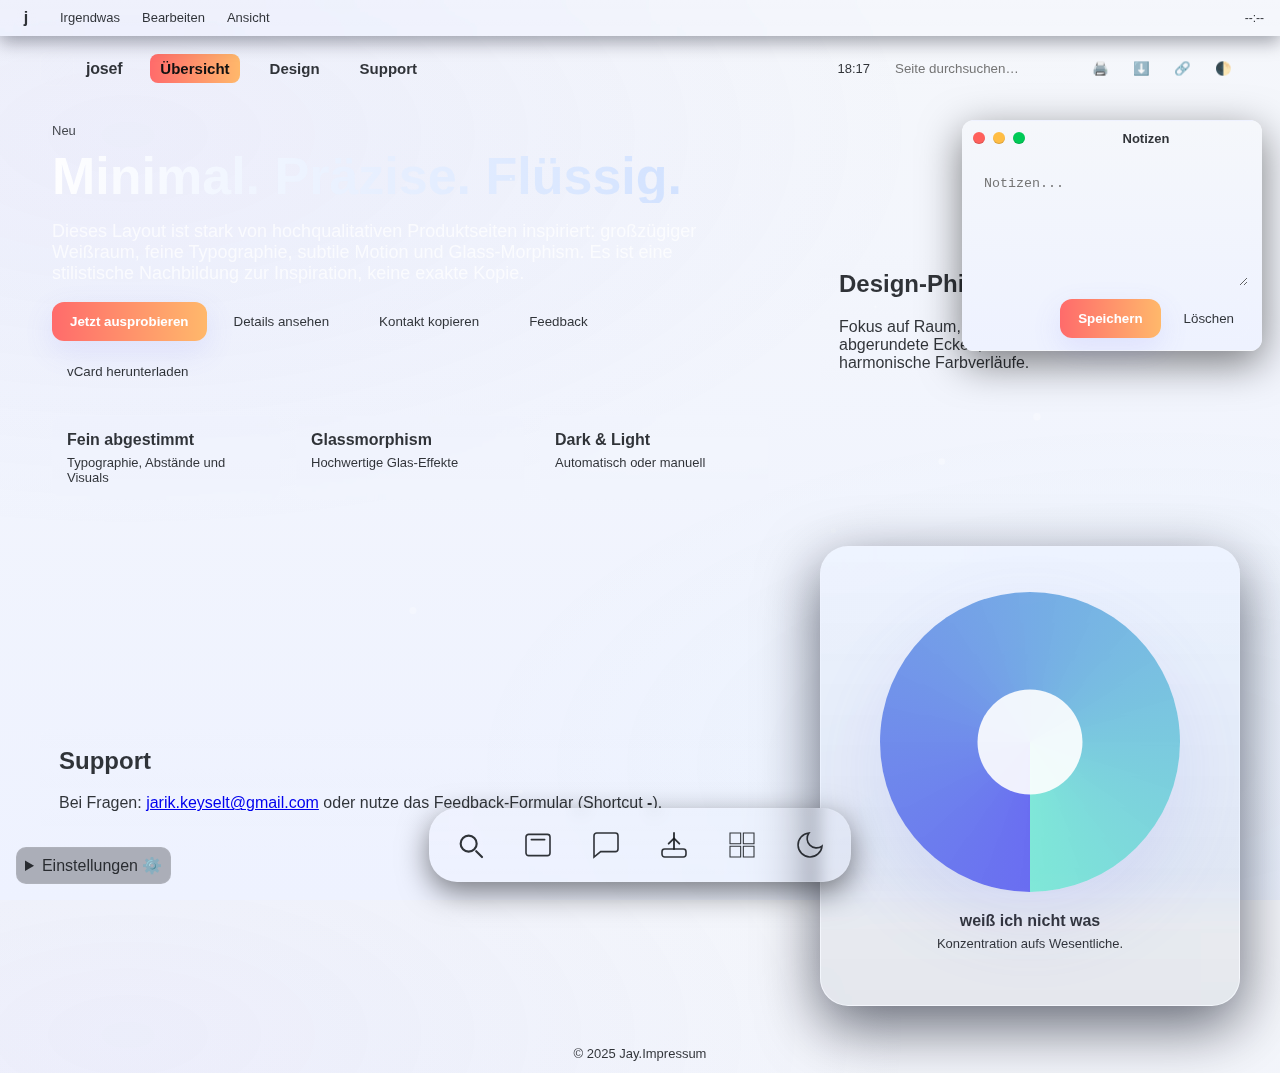
<file: irgendwas.html>
<!doctype html>
<html lang="de" data-theme="auto">
<head>
    <meta charset="utf-8" />
    <meta name="viewport" content="width=device-width,initial-scale=1" />
    <title>Irgendwas — High‑Fidelity Design</title>
    <meta name="description" content="Hochwertige, Apple‑inspiriert gestaltete Landingpage (inspirationsbasiert, nicht identisch)." />
    <style>
        /* High‑fidelity, Apple‑inspired styles (no copyrighted assets copied) */
        :root{
            --bg-1: #0a0a0b;
            --bg-2: #0f1724;
            --muted: rgba(255,255,255,0.92);
            --mb-blur: 2px;
            --subtle: rgba(255,255,255,0.10);
            --glass: rgba(255,255,255,0.06);
            --glass-2: rgba(255,255,255,0.04);
            --accent-start:#ff6b6b;
            --accent-end:#ffb86b;
            --radius: 16px;
            --gap: 28px;
            --maxw:1200px;
        }

        html[data-theme="light"]{
            --bg-1:#f5f7fb; --bg-2:#eef2ff; --muted: rgba(20,24,28,0.88); --glass: rgba(255,255,255,0.85); --glass-2: rgba(255,255,255,0.9); --subtle: rgba(10,14,18,0.06);
        }

        @media (prefers-color-scheme: light){
            html[data-theme="auto"]{ --bg-1:#f5f7fb; --bg-2:#eef2ff; --muted: rgba(20,24,28,0.88); }
        }
        @media (prefers-color-scheme: dark){
            html[data-theme="auto"]{ --bg-1:#0a0a0b; --bg-2:#0f1724; --muted: rgba(255,255,255,0.9); }
        }

        *{box-sizing:border-box}
        html,body{height:100%}
        body{
            margin:0;font-family:-apple-system, BlinkMacSystemFont, 'Segoe UI', Roboto, 'Helvetica Neue', Arial, system-ui;
            -webkit-font-smoothing:antialiased;-moz-osx-font-smoothing:grayscale;
            background: radial-gradient(800px 400px at 10% 15%, rgba(99,102,241,0.06), transparent), radial-gradient(700px 350px at 90% 85%, rgba(110,231,211,0.04), transparent), linear-gradient(180deg,var(--bg-1),var(--bg-2));
            color:var(--muted);min-height:100vh;padding:48px 32px;display:flex;flex-direction:column;gap:var(--gap);
        }

        header{max-width:var(--maxw);margin:0 auto;width:100%;display:flex;align-items:center;justify-content:space-between;gap:16px}
        .nav-center{display:flex;align-items:center;gap:28px}
        .nav-logo{display:flex;align-items:center;gap:12px}
        .square{width:34px;height:34px;border-radius:8px;background:linear-gradient(135deg,var(--glass-2),transparent);display:inline-block;border:1px solid rgba(255,255,255,0.06)}
        .brand-name{font-weight:600;letter-spacing:-0.2px}

        nav ul{display:flex;gap:20px;list-style:none;margin:0;padding:0}
        nav a{color:var(--muted);text-decoration:none;font-weight:600;font-size:15px;padding:6px 10px;border-radius:8px;transition:background .18s}
        nav a:hover{background:var(--subtle)}
        nav a.active{background:linear-gradient(90deg,var(--accent-start),var(--accent-end));color:#111}

        .controls{display:flex;gap:12px;align-items:center}
        .icon-btn{background:transparent;border:0;padding:8px;border-radius:10px;color:var(--muted);cursor:pointer}
        .search-box{display:flex;align-items:center;gap:8px;border-radius:10px;padding:6px 8px;background:linear-gradient(180deg,rgba(255,255,255,0.02),transparent);border:1px solid rgba(255,255,255,0.04)}
        .search-box input{background:transparent;border:0;color:var(--muted);outline:none;padding:6px 8px;width:180px}
        .search-results{position:absolute;top:62px;left:32px;background:linear-gradient(180deg,var(--bg-1),var(--bg-2));border:1px solid rgba(255,255,255,0.06);padding:8px;border-radius:8px;min-width:260px;max-height:320px;overflow:auto;z-index:1200;box-shadow:0 8px 30px rgba(0,0,0,0.6)}

        /* Notes widget (now styled like a macOS window) */
        .notes{position:fixed;right:18px;top:120px;width:300px;z-index:1100;background:linear-gradient(180deg,var(--bg-1),var(--bg-2));border:1px solid rgba(255,255,255,0.06);padding:0;border-radius:12px;box-shadow:0 12px 40px rgba(0,0,0,0.5);overflow:visible}
        .notes .titlebar{height:34px;display:flex;align-items:center;gap:8px;padding:6px 10px;border-radius:12px 12px 0 0;background:linear-gradient(180deg,rgba(255,255,255,0.02),rgba(255,255,255,0.01));-webkit-user-select:none;user-select:none}
        .notes .traffic{display:flex;gap:8px;align-items:center;margin-right:8px}
        .notes .traffic .dot{width:12px;height:12px;border-radius:50%;display:inline-block;box-shadow:inset 0 -1px 0 rgba(0,0,0,0.15)}
        .notes .traffic .dot.red{background:#ff605c}
        .notes .traffic .dot.yellow{background:#ffbd44}
        .notes .traffic .dot.green{background:#00ca56}
        .notes .notes-title{flex:1;text-align:center;font-size:13px;color:var(--muted);font-weight:600}
        .notes .window-content{padding:12px}
        .notes textarea{width:100%;height:120px;background:transparent;border:1px solid rgba(255,255,255,0.04);color:var(--muted);padding:8px;border-radius:8px}
        .notes button{margin-top:8px}
        .notes.minimized{width:220px}
        .notes.minimized .window-content{display:none}
        .notes .titlebar .minimize{cursor:pointer}
        .notes{transition:transform .18s,opacity .18s}
        .notes.minimized{transform:translateY(6px);opacity:0.95}

        /* macOS Dock */
        #macDock{position:fixed;left:50%;transform:translateX(-50%);bottom:18px;display:flex;gap:12px;align-items:flex-end;padding:8px 12px;background:linear-gradient(180deg,rgba(255,255,255,0.03),rgba(255,255,255,0.01));border-radius:28px;backdrop-filter:blur(8px);-webkit-backdrop-filter:blur(8px);border:1px solid rgba(255,255,255,0.06);box-shadow:0 10px 30px rgba(0,0,0,0.5);z-index:1100}
        #macDock .dock-item{width:56px;height:56px;display:flex;align-items:center;justify-content:center;border-radius:12px;transition:transform .12s cubic-bezier(.2,.9,.2,1),box-shadow .12s;background:transparent;border:0;color:var(--muted);cursor:pointer}
        #macDock .dock-item .icon{width:32px;height:32px;display:block}
        #macDock .dock-item:hover{transform:translateY(-6px) scale(1.12);box-shadow:0 12px 24px rgba(0,0,0,0.4);background:linear-gradient(180deg,rgba(255,255,255,0.02),rgba(255,255,255,0.01))}
        @media (max-width:520px){#macDock{display:none}}

        /* Spotlight search (liquid glass) */
        #spotlightOverlay{position:fixed;inset:0;display:none;align-items:center;justify-content:center;z-index:1400}
        #spotlightOverlay.open{display:flex}
        #spotlightOverlay .backdrop{position:absolute;inset:0;background:radial-gradient(circle at 50% 30%, rgba(255,255,255,0.03), rgba(0,0,0,0.45));backdrop-filter:blur(14px) saturate(120%);-webkit-backdrop-filter:blur(14px) saturate(120%);transition:opacity .28s ease}
        #spotlightOverlay .spotlight{position:relative;z-index:2;width:min(920px,94%);max-width:900px;padding:20px;border-radius:16px;background:linear-gradient(180deg, rgba(255,255,255,0.04), rgba(255,255,255,0.02));border:1px solid rgba(255,255,255,0.06);box-shadow:0 30px 80px rgba(2,6,23,0.6);transform:translateY(8px) scale(.985);opacity:0;transition:transform .28s cubic-bezier(.2,.9,.2,1),opacity .28s}
        #spotlightOverlay.open .backdrop{opacity:1}
        #spotlightOverlay.open .spotlight{transform:none;opacity:1}
        #spotlightOverlay .spotlight .sinput{display:flex;gap:8px;align-items:center}
        #spotlightOverlay input#spotlightInput{flex:1;padding:14px;border-radius:12px;border:1px solid rgba(255,255,255,0.06);background:transparent;color:var(--muted);font-size:16px;outline:none}
        #spotlightOverlay .spotlight .results{margin-top:12px;max-height:44vh;overflow:auto}
        #spotlightOverlay .result-item{padding:10px;border-radius:10px;background:transparent;border:1px solid rgba(255,255,255,0.02);margin-bottom:8px;color:var(--muted);cursor:pointer}
        #spotlightOverlay .result-item:hover{background:rgba(255,255,255,0.02)}
        @media (prefers-reduced-motion: reduce){ #spotlightOverlay .spotlight{transition:none} }

        /* Print-friendly */
        @media print{
            canvas, .grid-overlay, #miniSettings, .back-to-top, .controls, .toast, .modal { display:none !important }
            body{background:white;color:#111}
        }

        main{max-width:var(--maxw);margin:0 auto;width:100%;display:grid;grid-template-columns:1fr 420px;gap:40px;align-items:center}

        .hero{padding:6px 12px}
        .eyebrow{font-size:13px;color:var(--muted);opacity:0.9}
        h1{font-size:52px;margin:12px 0 14px;color:var(--muted);line-height:1.01;font-weight:700}
        p.lead{font-size:18px;color:rgba(255,255,255,0.72);max-width:66ch}

        .actions{display:flex;gap:12px;margin-top:18px}
        .btn-primary{background:linear-gradient(90deg,var(--accent-start),var(--accent-end));color:white;padding:12px 18px;border-radius:12px;border:0;font-weight:700;box-shadow:0 10px 30px rgba(99,102,241,0.12);cursor:pointer}
        .btn-ghost{background:transparent;border:1px solid rgba(255,255,255,0.06);padding:10px 14px;border-radius:12px;color:var(--muted)}

        /* Glass card */
        .hero-card{height:460px;border-radius:28px;padding:22px;position:relative;overflow:hidden;background:linear-gradient(180deg, rgba(255,255,255,0.02), rgba(255,255,255,0.01));border:1px solid rgba(255,255,255,0.06);backdrop-filter:blur(20px) saturate(120%);-webkit-backdrop-filter:blur(20px) saturate(120%);box-shadow:0 20px 60px rgba(2,6,23,0.6);display:flex;flex-direction:column;align-items:center;justify-content:center}
        .hero-card .blob{width:300px;height:300px;border-radius:999px;background:conic-gradient(from 180deg at 50% 50%, rgba(99,102,241,0.95), rgba(110,231,211,0.85));display:flex;align-items:center;justify-content:center;box-shadow:0 30px 80px rgba(99,102,241,0.12);transform:translateY(-8px)}

        .features{display:flex;gap:16px;margin-top:22px}
        .feature{flex:1;padding:14px;border-radius:12px;background:linear-gradient(180deg, rgba(255,255,255,0.02), rgba(255,255,255,0.01));border:1px solid rgba(255,255,255,0.04);backdrop-filter:blur(8px);-webkit-backdrop-filter:blur(8px)}

        /* Grid overlay for debugging / playful feature */
        .grid-overlay{position:fixed;inset:0;pointer-events:none;z-index:999;background-image:linear-gradient(rgba(255,255,255,0.03) 1px, transparent 1px),linear-gradient(90deg,rgba(255,255,255,0.03) 1px, transparent 1px);background-size:40px 40px;opacity:0;transition:opacity .18s}
        .grid-overlay.active{opacity:0.26}

        /* Back to top */
        .back-to-top{position:fixed;right:18px;bottom:96px;padding:10px 12px;border-radius:12px;background:linear-gradient(90deg,var(--accent-start),var(--accent-end));color:#111;border:none;cursor:pointer;z-index:1000;display:none}

        /* Feedback modal */
        .modal{position:fixed;inset:0;display:flex;align-items:center;justify-content:center;background:rgba(0,0,0,0.45);z-index:1200;opacity:0;pointer-events:none;transition:opacity .18s}
        .modal.open{opacity:1;pointer-events:auto}
        .modal .card{background:linear-gradient(180deg,var(--bg-1),var(--bg-2));padding:18px;border-radius:12px;min-width:320px;max-width:720px;border:1px solid rgba(255,255,255,0.06)}

        /* High contrast */
        html[data-contrast="high"]{filter:contrast(1.15) saturate(1.05)}

        footer{max-width:var(--maxw);margin:0 auto;color:var(--muted);font-size:13px;padding:12px 0}

        @media (max-width:1000px){main{grid-template-columns:1fr}h1{font-size:36px}.hero-card{height:420px}}
        @media (max-width:480px){body{padding:20px}h1{font-size:28px}.hero-card{height:360px}.blob{width:200px;height:200px}}
        /* Smooth scroll + reveal animation */
        html{scroll-behavior:smooth}
        .reveal-target{position:relative}
        .reveal-anim{animation:revealPulse .82s cubic-bezier(.2,.9,.2,1)}
        @keyframes revealPulse{0%{transform:translateY(8px) scale(0.998);opacity:0}40%{transform:translateY(-6px) scale(1.006);opacity:1}100%{transform:none;opacity:1}}
        /* Highlighted match styling */
        mark{background:linear-gradient(90deg,rgba(255,255,255,0.08),rgba(255,255,255,0.02));color:var(--muted);padding:0 4px;border-radius:4px}
        /* Animated accent gradient */
        :root{--accent-anim-angle:0deg}
        @keyframes accentShift{0%{--accent-anim-angle:0deg}50%{--accent-anim-angle:120deg}100%{--accent-anim-angle:360deg}}
        .accent-animated{background:linear-gradient(var(--accent-anim-angle),var(--accent-start),var(--accent-end));background-size:200% 200%;animation:accentShift 8s linear infinite}
        /* Spotlight open bounce */
        @keyframes spotlightBounce{0%{transform:translateY(18px) scale(.96);opacity:0}60%{transform:translateY(-8px) scale(1.02);opacity:1}100%{transform:none;opacity:1}}
        .spotlight.bounce{animation:spotlightBounce .56s cubic-bezier(.22,.9,.3,1);}
        /* Closing animation for dialogs / windows */
        @keyframes closingScaleFade{0%{opacity:1;transform:translateY(0) scale(1)}100%{opacity:0;transform:translateY(12px) scale(.96)}}
        .closing{animation:closingScaleFade .28s cubic-bezier(.22,.9,.3,1) both}

        /* Motion-blur helper: applied to elements during animations/transitions when enabled */
        .mb-active{filter:blur(var(--mb-blur)) saturate(1.05);will-change:filter,transform;transition:filter .18s ease}

        /* Top menu bar (macOS-like) */
        #menuBar{position:fixed;left:0;right:0;top:0;height:28px;display:flex;align-items:center;justify-content:space-between;padding:0 12px;z-index:1500;background:linear-gradient(180deg,rgba(255,255,255,0.02),rgba(255,255,255,0.01));backdrop-filter:blur(10px) saturate(110%);-webkit-backdrop-filter:blur(10px) saturate(110%);border-bottom:1px solid rgba(255,255,255,0.03)}
        #menuBar{position:fixed;left:0;right:0;top:0;height:36px;display:flex;align-items:center;justify-content:space-between;padding:0 16px;z-index:1500;background:linear-gradient(180deg,rgba(255,255,255,0.02),rgba(255,255,255,0.01));backdrop-filter:blur(12px) saturate(120%);-webkit-backdrop-filter:blur(12px) saturate(120%);border-bottom:1px solid rgba(255,255,255,0.04);box-shadow:0 6px 18px rgba(2,6,23,0.35)}
        #menuBar .left, #menuBar .right{display:flex;align-items:center;gap:10px}
        #menuBar .menu-app{width:20px;height:20px;border-radius:5px;display:inline-flex;align-items:center;justify-content:center;font-weight:700;background:linear-gradient(180deg,rgba(255,255,255,0.02),transparent);border:1px solid rgba(255,255,255,0.04);color:var(--muted);margin-right:6px}
        #menuBar .menu-items{display:flex;gap:6px}
        #menuBar .menu-items button{background:transparent;border:0;color:var(--muted);font-size:13px;padding:6px 8px;border-radius:8px;cursor:pointer;position:relative}
        #menuBar .menu-items button:hover, #menuBar .menu-items button:focus{background:rgba(255,255,255,0.03);outline:none}
        #menuBar .menu-items button:active{transform:translateY(1px)}
        /* Dropdown menu */
        .menu-dropdown{position:absolute;top:36px;left:0;min-width:180px;background:linear-gradient(180deg,var(--bg-1),var(--bg-2));border:1px solid rgba(255,255,255,0.06);border-radius:10px;padding:6px;box-shadow:0 18px 40px rgba(3,8,20,0.6);z-index:1600;display:none}
        .menu-dropdown.open{display:block}
        .menu-dropdown .menu-item{padding:8px 10px;border-radius:8px;color:var(--muted);cursor:pointer;font-size:13px}
        .menu-dropdown .menu-item:hover, .menu-dropdown .menu-item:focus{background:rgba(255,255,255,0.02);outline:none}
        .menu-dropdown .menu-sep{height:1px;background:rgba(255,255,255,0.03);margin:6px 0;border-radius:2px}

        /* Launchpad removed per user request */
        .lp-app{transition:transform .12s ease,box-shadow .12s ease,opacity .12s ease}
        .lp-app:focus{outline:2px solid rgba(255,255,255,0.06);transform:translateY(-4px);box-shadow:0 10px 30px rgba(3,8,20,0.6)}
        .lp-app.focused{outline:2px solid rgba(255,255,255,0.06);transform:translateY(-4px);box-shadow:0 10px 30px rgba(3,8,20,0.6)}
        .lp-app.dragging{opacity:0.5;transform:scale(.98)}

        /* Notes open animation to match closing */
        @keyframes openingScaleFade{0%{opacity:0;transform:translateY(12px) scale(.96)}100%{opacity:1;transform:translateY(0) scale(1)}}
        .opening{animation:openingScaleFade .28s cubic-bezier(.22,.9,.3,1) both}

        /* Hero blob animation + parallax vars */
        :root{--mx:0;--my:0}
        .hero .blob{transition:transform .6s cubic-bezier(.2,.9,.2,1),box-shadow .6s}
        .hero .blob.float{animation:blobFloat 12s ease-in-out infinite; transform-origin:center}
        @keyframes blobFloat{0%{transform:translateY(0) rotate(0deg)}50%{transform:translateY(-18px) rotate(8deg)}100%{transform:translateY(0) rotate(0deg)}}
        .hero h1{background:linear-gradient(90deg,rgba(255,255,255,0.92), rgba(200,220,255,0.9));-webkit-background-clip:text;background-clip:text;color:transparent}

        /* Card tilt on hover */
        .hero-card{transform-style:preserve-3d;transition:transform .35s cubic-bezier(.2,.9,.2,1),box-shadow .35s}
        .hero-card.tilt{transform:perspective(900px) rotateX(calc((var(--my) - 50) / 12deg)) rotateY(calc((var(--mx) - 50) / -12deg));box-shadow:0 40px 120px rgba(2,6,23,0.72)}

        /* Button pulse */
        @keyframes pulseCTA{0%{transform:translateY(0);box-shadow:0 10px 30px rgba(99,102,241,0.12)}50%{transform:translateY(-4px);box-shadow:0 18px 44px rgba(99,102,241,0.18)}100%{transform:translateY(0);box-shadow:0 10px 30px rgba(99,102,241,0.12)}}
        .btn-primary.pulse{animation:pulseCTA 3.2s ease-in-out infinite}

        /* Dock ripple */
        #macDock .dock-item{position:relative;overflow:visible}
        .dock-ripple{position:absolute;border-radius:50%;transform:translate(-50%,-50%);pointer-events:none;opacity:0.9;background:radial-gradient(circle,rgba(255,255,255,0.24) 0%, rgba(255,255,255,0.06) 40%, transparent 60%);width:12px;height:12px;transition:width .42s ease, height .42s ease, opacity .42s ease}
        @media (prefers-reduced-motion: reduce){ .hero .blob.float, .btn-primary.pulse, .accent-animated, .hero-card.tilt { animation: none !important; transition: none !important } }
    </style>
</head>
<body>
        <!-- Particles canvas sits behind content -->
        <canvas id="particlesCanvas" aria-hidden="true" style="position:fixed;inset:0;z-index:0;pointer-events:none;mix-blend-mode:screen;opacity:0.65"></canvas>

        <!-- Top menu bar (macOS-inspired) -->
        <div id="menuBar" role="toolbar" aria-label="Systemmenü">
            <div class="left">
                <div class="menu-app" aria-hidden="true">j</div>
                <nav class="menu-items" aria-hidden="false">
                    <button class="menu-btn" data-menu="appMenu" aria-haspopup="true" aria-expanded="false">Irgendwas</button>
                    <button class="menu-btn" data-menu="editMenu" aria-haspopup="true" aria-expanded="false">Bearbeiten</button>
                    <button class="menu-btn" data-menu="viewMenu" aria-haspopup="true" aria-expanded="false">Ansicht</button>
                </nav>
                <div id="appMenu" class="menu-dropdown" role="menu" aria-hidden="true">
                    <div class="menu-item" role="menuitem" tabindex="0" data-action="about">Über Irgendwas</div>
                    <div class="menu-item" role="menuitem" tabindex="0" data-action="new">Neu</div>
                    <div class="menu-sep"></div>
                    <div class="menu-item" role="menuitem" tabindex="0" data-action="quit">Beenden</div>
                </div>
                <div id="editMenu" class="menu-dropdown" role="menu" aria-hidden="true">
                    <div class="menu-item" role="menuitem" tabindex="0" data-action="undo">Rückgängig</div>
                    <div class="menu-item" role="menuitem" tabindex="0" data-action="copy">Kopieren</div>
                    <div class="menu-item" role="menuitem" tabindex="0" data-action="paste">Einfügen</div>
                </div>
                <div id="viewMenu" class="menu-dropdown" role="menu" aria-hidden="true">
                    <div class="menu-item" role="menuitem" tabindex="0" data-action="fullscreen">Vollbild</div>
                    <div class="menu-item" role="menuitem" tabindex="0" data-action="zoomIn">Zoom In</div>
                    <div class="menu-item" role="menuitem" tabindex="0" data-action="zoomOut">Zoom Out</div>
                </div>
            </div>
            <div class="right">
                <div id="menuClockSmall" style="font-size:12px;color:var(--muted);min-width:48px;text-align:right">--:--</div>
            </div>
        </div>

        <!-- About modal -->
        <div class="modal" id="aboutModal" role="dialog" aria-modal="true" aria-hidden="true">
            <div class="card">
                <h3 style="margin:0 0 8px">Über Irgendwas</h3>
                <p style="margin:0 0 8px;color:var(--muted);font-size:13px">Irgendwas ist eine interaktive Demo‑Landingpage mit Apple‑inspiriertem Design — gebaut zu Demonstrationszwecken. Alle Inhalte sind generisch und dienen der Illustration von UI‑Techniken.</p>
                <p style="margin:0 0 12px;color:var(--muted);font-size:12px">Version: <strong>0.1</strong> — Keine personenbezogenen Daten werden an Dritte weitergegeben.</p>
                <div style="display:flex;justify-content:flex-end;gap:8px;margin-top:6px">
                    <button id="aboutClose" class="btn-ghost">Schließen</button>
                </div>
            </div>
        </div>

    <script>
        // Menu bar interactions: open/close dropdowns, keyboard navigation
        (function(){
            const menuBtns = Array.from(document.querySelectorAll('.menu-btn'));
            const openMenus = new Set();
            function closeAll(){ menuBtns.forEach(b=>{ const id=b.getAttribute('data-menu'); const m=document.getElementById(id); if(m){ m.classList.remove('open'); m.setAttribute('aria-hidden','true'); b.setAttribute('aria-expanded','false'); } }); openMenus.clear(); }

            menuBtns.forEach(btn=>{
                const id = btn.getAttribute('data-menu'); const menu = document.getElementById(id);
                btn.addEventListener('click', (e)=>{
                    const isOpen = menu.classList.contains('open'); closeAll(); if(!isOpen){ const rect = btn.getBoundingClientRect(); menu.style.left = rect.left + 'px'; menu.classList.add('open'); menu.setAttribute('aria-hidden','false'); btn.setAttribute('aria-expanded','true'); openMenus.add(id); // focus first
                        const first = menu.querySelector('[role="menuitem"]'); if(first) first.focus(); }
                });

                btn.addEventListener('keydown', (e)=>{
                    if(e.key === 'ArrowDown' || e.key === 'Enter' || e.key === ' '){ e.preventDefault(); btn.click(); }
                    if(e.key === 'Escape'){ closeAll(); btn.focus(); }
                });
            });

            // menu item interactions
            document.body.addEventListener('click', (e)=>{
                if(e.target.closest('.menu-dropdown')) return; if(e.target.closest('.menu-btn')) return; closeAll();
            });

            // keyboard navigation within menus
            document.body.addEventListener('keydown', (e)=>{
                if(e.key === 'Escape'){ closeAll(); }
            });

            // menu item actions
            document.querySelectorAll('.menu-dropdown .menu-item').forEach(it=>{
                it.addEventListener('click', async ()=>{
                    const action = it.getAttribute('data-action');
                    closeAll();
                    try{
                        switch(action){
                            case 'about':
                                const about = document.getElementById('aboutModal'); if(about){ about.classList.add('open'); about.setAttribute('aria-hidden','false'); }
                                break;
                            case 'new':
                                const notes = document.getElementById('notesWidget'); if(notes){ notes.classList.remove('minimized'); notes.classList.remove('closing'); notes.classList.add('opening'); notes.setAttribute('aria-hidden','false'); document.getElementById('notesText')?.focus(); setTimeout(()=>notes.classList.remove('opening'),400); }
                                toast('Notiz geöffnet');
                                break;
                            case 'quit':
                                toast('Beenden ist im Browser nicht verfügbar');
                                break;
                            case 'undo':
                                try{ document.execCommand('undo'); toast('Rückgängig'); }catch(e){ toast('Rückgängig nicht verfügbar'); }
                                break;
                            case 'copy':
                                try{ const sel = window.getSelection().toString() || document.title; await navigator.clipboard.writeText(sel); toast('Kopiert'); }catch(e){ toast('Kopieren fehlgeschlagen'); }
                                break;
                            case 'paste':
                                try{ const text = await navigator.clipboard.readText(); const ae = document.activeElement; if(ae && (ae.tagName==='TEXTAREA' || ae.tagName==='INPUT' || ae.isContentEditable)){ if(ae.tagName==='TEXTAREA' || ae.tagName==='INPUT'){ const start = ae.selectionStart||0; const v = ae.value || ''; ae.value = v.slice(0,start) + text + v.slice(start); } else { ae.textContent = (ae.textContent||'') + text; } toast('Eingefügt'); } else { toast('Kein Ziel zum Einfügen ausgewählt'); } }catch(e){ toast('Einfügen fehlgeschlagen'); }
                                break;
                            case 'fullscreen':
                                try{ if(!document.fullscreenElement){ await document.documentElement.requestFullscreen(); } else { await document.exitFullscreen(); } }catch(e){ toast('Vollbild nicht möglich'); }
                                break;
                            case 'zoomIn':
                                try{ const cur = parseFloat(localStorage.getItem('site-zoom')||'1'); const next = Math.min(1.6, Math.round((cur + 0.1)*10)/10); document.body.style.zoom = next; localStorage.setItem('site-zoom', String(next)); toast('Zoom: ' + Math.round(next*100) + '%'); }catch(e){ toast('Zoom nicht unterstützt'); }
                                break;
                            case 'zoomOut':
                                try{ const cur = parseFloat(localStorage.getItem('site-zoom')||'1'); const next = Math.max(0.7, Math.round((cur - 0.1)*10)/10); document.body.style.zoom = next; localStorage.setItem('site-zoom', String(next)); toast('Zoom: ' + Math.round(next*100) + '%'); }catch(e){ toast('Zoom nicht unterstützt'); }
                                break;
                            default:
                                toast(it.textContent.trim());
                        }
                    }catch(err){ console.error(err); toast('Fehler'); }
                });
                it.addEventListener('keydown', (e)=>{ if(e.key === 'Enter' || e.key === ' '){ e.preventDefault(); it.click(); } if(e.key === 'ArrowDown'){ e.preventDefault(); const next = it.nextElementSibling && it.nextElementSibling.classList.contains('menu-item') ? it.nextElementSibling : null; if(next) next.focus(); } if(e.key === 'ArrowUp'){ e.preventDefault(); const prev = (function(){ let p = it.previousElementSibling; while(p && !p.classList.contains('menu-item')) p = p.previousElementSibling; return p; })(); if(prev) prev.focus(); } });
            });

            // Close on resize/scroll to avoid misplacement
            window.addEventListener('resize', closeAll);
            window.addEventListener('scroll', closeAll, true);
        })();
    </script>

        <!-- Toast notifications -->
        <div id="toast" aria-live="polite" style="position:fixed;right:20px;bottom:24px;z-index:1000;pointer-events:none"></div>

        <!-- Simple settings (particle / confetti toggles) -->
        <div id="miniSettings" style="position:fixed;left:16px;bottom:16px;z-index:1000">
            <details style="backdrop-filter:blur(8px);-webkit-backdrop-filter:blur(8px);background:rgba(0,0,0,0.28);padding:8px;border-radius:10px;border:1px solid rgba(255,255,255,0.04);">
                <summary style="color:var(--muted);cursor:pointer">Einstellungen ⚙️</summary>
                <div style="display:flex;flex-direction:column;gap:8px;margin-top:8px">
                    <label style="font-size:13px;color:var(--muted)"><input type="checkbox" id="toggleParticles" checked> Partikel</label>
                    <label style="font-size:13px;color:var(--muted)"><input type="checkbox" id="toggleMotionBlur"> Motion Blur</label>
                    <div style="display:flex;flex-direction:column;gap:6px;font-size:13px;color:var(--muted)"><label for="mbIntensity">Blur Intensität</label><input id="mbIntensity" type="range" min="0" max="8" step="0.5" value="2" aria-label="Motion blur intensity"></div>
                    <div style="font-size:12px;color:var(--muted)">Shortcuts: <strong>-</strong> Theme, <strong>F</strong> Feedback</div>
                </div>
            </details>
        </div>
        <!-- Notes widget (macOS style window) -->
        <div class="notes" id="notesWidget" aria-hidden="false">
            <div class="titlebar" id="notesTitlebar" role="toolbar">
                <div class="traffic" aria-hidden="true">
                    <span class="dot red"></span>
                    <span class="dot yellow" id="notesMinimize" title="Minimieren"></span>
                    <span class="dot green"></span>
                </div>
                <div class="notes-title">Notizen</div>
            </div>
            <div class="window-content">
                <textarea id="notesText" placeholder="Notizen..."></textarea>
                <div style="display:flex;justify-content:flex-end;gap:8px">
                    <button id="notesSave" class="btn-primary">Speichern</button>
                    <button id="notesClear" class="btn-ghost">Löschen</button>
                </div>
            </div>
        </div>
    <header>
        <div class="nav-center">
            <div class="nav-logo">
                <div class="square" aria-hidden="true"></div>
                <div class="brand-name">josef</div>
            </div>
            <nav aria-label="Hauptnavigation">
                <ul>
                    <li><a href="#features">Übersicht</a></li>
                    <li><a href="#design">Design</a></li>
                    <li><a href="#support">Support</a></li>
                </ul>
            </nav>
        </div>
        <div class="controls">
            <div style="display:flex;gap:8px;align-items:center">
                <div id="clock" style="font-size:13px;color:var(--muted);min-width:64px;text-align:right">--:--</div>
                <div class="search-box" style="position:relative">
                    <input id="searchInput" type="search" placeholder="Seite durchsuchen…" aria-label="Seite durchsuchen" />
                    <div id="searchResults" class="search-results" style="display:none"></div>
                </div>
                <button id="printBtn" class="icon-btn" title="Drucken/Exportieren">🖨️</button>
                <button id="saveBtn" class="icon-btn" title="Seite herunterladen">⬇️</button>
                <button id="shareBtn" class="icon-btn" title="Link kopieren">🔗</button>
                <button id="themeToggle" class="icon-btn" aria-pressed="false" title="Theme wechseln">🌓</button>
            </div>
        </div>
    </header>

    <main>
        <section class="hero">
            <div class="eyebrow">Neu</div>
            <h1>Minimal. Präzise. Flüssig.</h1>
            <p class="lead">Dieses Layout ist stark von hochqualitativen Produktseiten inspiriert: großzügiger Weißraum, feine Typographie, subtile Motion und Glass‑Morphism. Es ist eine stilistische Nachbildung zur Inspiration, keine exakte Kopie.</p>
            <div class="actions">
                <button class="btn-primary">Jetzt ausprobieren</button>
                <button class="btn-ghost">Details ansehen</button>
            </div>

            <button id="vcardBtn" class="btn-ghost" style="margin-top:12px">vCard herunterladen</button>

            <div class="features" id="features" style="margin-top:26px">
                <div class="feature"><strong>Fein abgestimmt</strong><div style="margin-top:6px;font-size:13px;color:var(--muted,inherit)">Typographie, Abstände und Visuals</div></div>
                <div class="feature"><strong>Glassmorphism</strong><div style="margin-top:6px;font-size:13px;color:var(--muted,inherit)">Hochwertige Glas‑Effekte</div></div>
                <div class="feature"><strong>Dark & Light</strong><div style="margin-top:6px;font-size:13px;color:var(--muted,inherit)">Automatisch oder manuell</div></div>
            </div>
        </section>

        <section id="design" style="margin-top:36px;padding:18px;border-radius:12px;background:linear-gradient(180deg,rgba(255,255,255,0.01),transparent);border:1px solid rgba(255,255,255,0.03)">
            <h2 style="margin-top:0;color:var(--muted)">Design‑Philosophie</h2>
            <p style="color:var(--muted)">Fokus auf Raum, Lesbarkeit und subtile Details: abgerundete Ecken, klare Kontraste und harmonische Farbverläufe.</p>
        </section>

        <section id="support" style="margin-top:24px;padding:18px;border-radius:12px;background:linear-gradient(180deg,rgba(255,255,255,0.01),transparent);border:1px solid rgba(255,255,255,0.03)">
            <h2 style="margin-top:0;color:var(--muted)">Support</h2>
            <p style="color:var(--muted)">Bei Fragen: <a href="mailto:jarik.keyselt@gmail.com">jarik.keyselt@gmail.com</a> oder nutze das Feedback‑Formular (Shortcut <strong>-</strong>).</p>
        </section>

        <aside>
            <div class="hero-card" role="region" aria-label="Produktvorschau">
                <div style="position:absolute;inset:0;background:linear-gradient(180deg,transparent,rgba(0,0,0,0.06));pointer-events:none;mix-blend-mode:overlay"></div>
                <div class="blob" aria-hidden="true">
                    <svg width="140" height="140" viewBox="0 0 24 24" fill="none" xmlns="http://www.w3.org/2000/svg">
                        <circle cx="12" cy="12" r="9" fill="white" opacity="0.9" />
                    </svg>
                </div>
                <div style="text-align:center;margin-top:12px;color:var(--muted)">
                    <div style="font-weight:700;color:var(--muted)">weiß ich nicht was</div>
                    <div style="font-size:13px;margin-top:6px;color:var(--muted)">Konzentration aufs Wesentliche.</div>
                </div>
            </div>
        </aside>
    </main>

    <footer>
        <div style="display:flex;justify-content:space-between;align-items:center">
            <div>© 2025 Jay.</div>
            <div><a href="#" style="color:var(--muted);text-decoration:none">Impressum</a></div>
        </div>
    </footer>

        <div class="grid-overlay" id="gridOverlay" aria-hidden="true"></div>
        <button class="back-to-top" id="backTop" title="Nach oben">↑ Top</button>

        <!-- macOS-like Dock -->
        <nav id="macDock" role="navigation" aria-label="Dock">
            <button class="dock-item" data-action="search" title="Suche" aria-label="Suche">
                <svg class="icon" viewBox="0 0 24 24" fill="none" xmlns="http://www.w3.org/2000/svg"><circle cx="11" cy="11" r="6" stroke="currentColor" stroke-width="1.6"/><path d="M21 21l-4.35-4.35" stroke="currentColor" stroke-width="1.6" stroke-linecap="round" stroke-linejoin="round"/></svg>
            </button>
            <button class="dock-item" data-action="notes" title="Notizen" aria-label="Notizen">
                <svg class="icon" viewBox="0 0 24 24" fill="none" xmlns="http://www.w3.org/2000/svg"><rect x="3" y="4" width="18" height="16" rx="2" stroke="currentColor" stroke-width="1.2"/><path d="M7 8h10" stroke="currentColor" stroke-width="1.2" stroke-linecap="round"/></svg>
            </button>
            <button class="dock-item" data-action="feedback" title="Feedback" aria-label="Feedback">
                <svg class="icon" viewBox="0 0 24 24" fill="none" xmlns="http://www.w3.org/2000/svg"><path d="M21 15a2 2 0 0 1-2 2H8l-5 4V5a2 2 0 0 1 2-2h14a2 2 0 0 1 2 2z" stroke="currentColor" stroke-width="1.2"/></svg>
            </button>
            <button class="dock-item" data-action="save" title="Seite herunterladen" aria-label="Seite herunterladen">
                <svg class="icon" viewBox="0 0 24 24" fill="none" xmlns="http://www.w3.org/2000/svg"><path d="M12 3v12" stroke="currentColor" stroke-width="1.4" stroke-linecap="round" stroke-linejoin="round"/><path d="M8 11l4-4 4 4" stroke="currentColor" stroke-width="1.4" stroke-linecap="round" stroke-linejoin="round"/><rect x="3" y="15" width="18" height="6" rx="2" stroke="currentColor" stroke-width="1.2"/></svg>
            </button>
            <button class="dock-item" data-action="grid" title="Grid toggeln (H)" aria-label="Grid toggeln">
                <svg class="icon" viewBox="0 0 24 24" fill="none" xmlns="http://www.w3.org/2000/svg"><path d="M3 3h8v8H3V3zM13 3h8v8h-8V3zM3 13h8v8H3v-8zM13 13h8v8h-8v-8z" stroke="currentColor" stroke-width="0.8"/></svg>
            </button>
            <button class="dock-item" data-action="theme" title="Theme wechseln (T)" aria-label="Theme wechseln">
                <svg class="icon" viewBox="0 0 24 24" fill="none" xmlns="http://www.w3.org/2000/svg"><path d="M21 12.79A9 9 0 1 1 11.21 3 7 7 0 0 0 21 12.79z" stroke="currentColor" stroke-width="1.2"/></svg>
            </button>
        </nav>

        <!-- Spotlight search (liquid glass) -->
        <div id="spotlightOverlay" role="dialog" aria-modal="true" aria-hidden="true">
            <div class="backdrop" data-action="close"></div>
            <div class="spotlight" role="document">
                <div class="sinput">
                    <svg width="18" height="18" viewBox="0 0 24 24" fill="none" style="opacity:0.9;margin-right:6px"><path d="M21 21l-4.35-4.35" stroke="currentColor" stroke-width="1.6" stroke-linecap="round" stroke-linejoin="round"/><circle cx="11" cy="11" r="6" stroke="currentColor" stroke-width="1.6"/></svg>
                    <input id="spotlightInput" type="search" placeholder="Suche auf der Seite…" aria-label="Spotlight Suche" autocomplete="off" />
                    <button id="spotlightClose" class="icon-btn" title="Schließen">✕</button>
                </div>
                <div class="results" id="spotlightResults" role="listbox" aria-live="polite"></div>
            </div>
        </div>

        <!-- Feedback modal -->
        <div class="modal" id="feedbackModal" role="dialog" aria-modal="true" aria-hidden="true">
            <div class="card">
                <h3 style="margin:0 0 8px">Feedback senden</h3>
                <p style="margin:0 0 12px;color:var(--muted);font-size:13px">Kurz und knapp — ich freue mich über Rückmeldungen.</p>
                <textarea id="fbText" rows="4" style="width:100%;border-radius:8px;padding:8px;border:1px solid rgba(255,255,255,0.06);background:transparent;color:var(--muted)"></textarea>
                <div style="display:flex;gap:8px;justify-content:flex-end;margin-top:10px">
                    <button id="fbCancel" class="btn-ghost">Abbrechen</button>
                    <button id="fbSend" class="btn-primary">Senden</button>
                </div>
            </div>
        </div>

    <script>
        // Theme toggle with persistence (auto / dark / light)
        (function(){
            const key = 'site-theme';
            const root = document.documentElement;
            const btn = document.getElementById('themeToggle');
            function apply(t){ root.setAttribute('data-theme', t); btn.setAttribute('aria-pressed', t==='dark'); }
            const saved = localStorage.getItem(key) || 'auto'; apply(saved);
            btn.addEventListener('click', ()=>{ const cur = root.getAttribute('data-theme')||'auto'; const order=['auto','dark','light']; const next = order[(order.indexOf(cur)+1)%order.length]; localStorage.setItem(key,next); apply(next); });
        })();
    </script>
    <script>
        // Parallax & micro-interactions: hero blob float, card tilt and dock ripple
        (function(){
            const prefersReduced = window.matchMedia('(prefers-reduced-motion: reduce)').matches;
            try{
                const hero = document.querySelector('.hero-card');
                const blob = document.querySelector('.hero .blob');
                const cta = document.querySelector('.btn-primary');
                if(blob && !prefersReduced){ blob.classList.add('float'); }
                if(cta) cta.classList.add('pulse');

                // mouse move parallax: map client coords to vars 0-100
                window.addEventListener('mousemove', (e)=>{
                    const w = window.innerWidth; const h = window.innerHeight;
                    const mx = Math.round((e.clientX / w) * 100);
                    const my = Math.round((e.clientY / h) * 100);
                    document.documentElement.style.setProperty('--mx', mx);
                    document.documentElement.style.setProperty('--my', my);
                    // subtle transform for blob and hero card
                    if(blob){ const bx = (mx - 50) / 20; const by = (my - 50) / 24; blob.style.transform = `translate3d(${bx}px, ${by}px, 0) scale(1.02)`; }
                    if(hero){ const rx = (my - 50) / 22; const ry = (mx - 50) / -22; hero.classList.add('tilt'); hero.style.setProperty('--mx', mx); hero.style.setProperty('--my', my); }
                });

                // dock ripple on click
                document.getElementById('macDock')?.addEventListener('click', (e)=>{
                    const btn = e.target.closest('.dock-item'); if(!btn) return;
                    const r = document.createElement('span'); r.className = 'dock-ripple';
                    const rect = btn.getBoundingClientRect(); const cx = (e.clientX - rect.left); const cy = (e.clientY - rect.top);
                    r.style.left = cx + 'px'; r.style.top = cy + 'px'; btn.appendChild(r);
                    requestAnimationFrame(()=>{ r.style.width = '220px'; r.style.height = '220px'; r.style.opacity = '0'; });
                    setTimeout(()=> r.remove(), 520);
                });
            }catch(e){ /* fail silently */ }
        })();
    </script>
    <!-- Launchpad removed per user request -->
    <script>
        // Global motion-blur application: when Motion Blur setting is on,
        // apply a temporary blur class to elements during animations/transitions.
        (function(){
            const toggleMotionBlurEl = document.getElementById('toggleMotionBlur');
            const mbIntensityEl = document.getElementById('mbIntensity');
            const prefersReduceMq = window.matchMedia('(prefers-reduced-motion: reduce)');

            function isMotionOn(){
                try{ return !!(toggleMotionBlurEl && toggleMotionBlurEl.checked) && !prefersReduceMq.matches; }catch(e){ return false; }
            }

            function onStart(e){
                if(!isMotionOn()) return;
                const el = e.target;
                if(!(el instanceof HTMLElement)) return;
                // add mb-active to the animated element to give a motion-blur effect
                el.classList.add('mb-active');
            }
            function onEnd(e){
                const el = e.target; if(!(el instanceof HTMLElement)) return; el.classList.remove('mb-active');
            }

            document.addEventListener('animationstart', onStart, true);
            document.addEventListener('animationend', onEnd, true);
            document.addEventListener('transitionstart', onStart, true);
            document.addEventListener('transitionend', onEnd, true);

            // keep a global flag for UI that may prefer a different treatment
            function applyGlobalFlag(){ if(isMotionOn()) document.documentElement.classList.add('motion-blur-enabled'); else document.documentElement.classList.remove('motion-blur-enabled'); }
            function setIntensity(v){ document.documentElement.style.setProperty('--mb-blur', (parseFloat(v) || 0) + 'px'); }

            // restore intensity from storage if present
            try{ const savedInt = localStorage.getItem('site-motionblur-intensity'); if(savedInt !== null && mbIntensityEl) { mbIntensityEl.value = savedInt; setIntensity(savedInt); } else { setIntensity(mbIntensityEl?.value || getComputedStyle(document.documentElement).getPropertyValue('--mb-blur') || '2px'); } }catch(e){ setIntensity(mbIntensityEl?.value || '2'); }

            applyGlobalFlag();

            // listen for changes to the toggle and intensity
            toggleMotionBlurEl?.addEventListener('change', (e)=>{ try{ localStorage.setItem('site-motionblur-enabled', !!e.target.checked); }catch(_){} applyGlobalFlag(); });
            mbIntensityEl?.addEventListener('input', (e)=>{ setIntensity(e.target.value); try{ localStorage.setItem('site-motionblur-intensity', e.target.value); }catch(_){} });
            if(prefersReduceMq.addEventListener) prefersReduceMq.addEventListener('change', applyGlobalFlag);
        })();
    </script>
    <script>
        // Features: particles, confetti, shortcuts, toast, reduced-motion respect
        (function(){
            const canvas = document.getElementById('particlesCanvas');
            const ctx = canvas.getContext && canvas.getContext('2d');
            let particles = [];
            const DPR = Math.max(1, window.devicePixelRatio || 1);
            const prefersReduced = window.matchMedia('(prefers-reduced-motion: reduce)').matches;

            // Settings persisted
            const partKey = 'site-particles-enabled';

            // Toast
            // Toast with queue to avoid many stacked elements
            (function(){
                const t = document.getElementById('toast');
                const queue = [];
                let showing = false;
                function showNext(){
                    if(showing || queue.length===0) return; showing = true;
                    const item = queue.shift();
                    const el = document.createElement('div');
                    el.style.pointerEvents='auto';
                    el.style.marginTop='8px';
                    el.style.background='rgba(0,0,0,0.6)';
                    el.style.color='white';
                    el.style.padding='10px 14px';
                    el.style.borderRadius='10px';
                    el.style.fontSize='13px';
                    el.style.boxShadow='0 6px 20px rgba(0,0,0,0.4)';
                    el.textContent = item.msg;
                    if(t) t.appendChild(el);
                    const time = item.time || 2200;
                    setTimeout(()=>{ el.style.transition='opacity .3s'; el.style.opacity=0; setTimeout(()=>{ el.remove(); showing=false; showNext(); },350); }, time);
                }
                function toast(msg, time=2200){ queue.push({msg,time}); showNext(); }
                try{ window.toast = toast; }catch(e){}
            })();

            // Confetti removed — feature deprecated.

            // Particles background (optimized)
            const toggleParticlesEl = document.getElementById('toggleParticles');
            const toggleMotionBlurEl = document.getElementById('toggleMotionBlur');
            function resize(){
                canvas.width = Math.floor(window.innerWidth * DPR);
                canvas.height = Math.floor(window.innerHeight * DPR);
                canvas.style.width = window.innerWidth + 'px';
                canvas.style.height = window.innerHeight + 'px';
                if(ctx && ctx.setTransform) ctx.setTransform(DPR,0,0,DPR,0,0);
            }

            function initParticles(){
                particles = [];
                const count = Math.max(12, Math.floor(window.innerWidth/70));
                for(let i=0;i<count;i++){
                    particles.push({x:Math.random()*window.innerWidth,y:Math.random()*window.innerHeight,r:1+Math.random()*3,alpha:0.2+Math.random()*0.6,vx:(Math.random()-0.5)*0.2,vy:(Math.random()-0.5)*0.2});
                }
            }

            let animReq = null;
            let runningParticles = false;

            function clearCanvas(){
                if(!ctx) return;
                // Motion blur (trail) effect: draw a translucent rect to fade previous frame
                const preferReduce = window.matchMedia('(prefers-reduced-motion: reduce)').matches;
                const motionOn = toggleMotionBlurEl?.checked && !preferReduce;
                if(motionOn){
                    // use a semi-transparent fill to create trails; tuned for dark theme
                    ctx.fillStyle = 'rgba(6,8,12,0.12)';
                    ctx.fillRect(0,0,canvas.width/DPR,canvas.height/DPR);
                } else {
                    ctx.clearRect(0,0,canvas.width/DPR,canvas.height/DPR);
                }
            }

            function render(){
                if(!ctx) return;
                // Only render when enabled and not in reduced-motion
                if(!(toggleParticlesEl?.checked && !prefersReduced)){
                    clearCanvas(); runningParticles = false; animReq = null; return;
                }

                runningParticles = true;
                clearCanvas();
                for(let i=0;i<particles.length;i++){
                    const p = particles[i];
                    p.x += p.vx; p.y += p.vy;
                    if(p.x < -20) p.x = window.innerWidth+20; if(p.x > window.innerWidth+20) p.x = -20;
                    if(p.y < -20) p.y = window.innerHeight+20; if(p.y > window.innerHeight+20) p.y = -20;
                    ctx.beginPath(); ctx.fillStyle = `rgba(255,255,255,${p.alpha})`; ctx.arc(p.x,p.y,p.r,0,Math.PI*2); ctx.fill();
                }
                animReq = requestAnimationFrame(render);
            }

            // Hook up controls
            function saveSettings(){ localStorage.setItem(partKey, !!(toggleParticlesEl?.checked) ); }

            function restoreSettings(){
                const p = localStorage.getItem(partKey);
                if(p !== null && toggleParticlesEl) toggleParticlesEl.checked = (p === 'true');
                try{
                    const mb = localStorage.getItem('site-motionblur-enabled');
                    if(mb !== null && toggleMotionBlurEl) toggleMotionBlurEl.checked = (mb === 'true');
                }catch(e){}
            }

            // keyboard shortcuts (confetti removed, particle shortcut disabled)
            window.addEventListener('keydown', (e)=>{
                if(window.isTyping && window.isTyping()) return;
                if(e.key === 'T' || e.key === 't'){ document.getElementById('themeToggle').click(); toast('Theme gewechselt',1000); }
            });

            // CTA confetti + fun action
            document.querySelectorAll('.btn-primary').forEach(btn=>{
                btn.addEventListener('click', (ev)=>{
                    toast('Viel Spaß beim Ausprobieren!');
                });
            });

            // Copy contact email example
            const copyEl = document.createElement('button'); copyEl.className='btn-ghost'; copyEl.style.marginLeft='8px'; copyEl.textContent='Kontakt kopieren';
            copyEl.addEventListener('click', ()=>{ navigator.clipboard?.writeText('jarik.keyselt@gmail.com').then(()=>toast('E‑Mail kopiert!')); });
            document.querySelector('.actions')?.appendChild(copyEl);

            // initialize
            if(!ctx) return;
            resize(); initParticles(); restoreSettings();
            // Initially start or not
            if(toggleParticlesEl?.checked && !prefersReduced){ render(); }

            // Resize handler: re-init particles and continue if running
            let resizeTimer;
            window.addEventListener('resize', ()=>{
                clearTimeout(resizeTimer);
                resizeTimer = setTimeout(()=>{ initParticles(); resize(); if(toggleParticlesEl?.checked && !prefersReduced){ if(!runningParticles) render(); } }, 120);
            });

            // Toggle handler for particles
            toggleParticlesEl?.addEventListener('change', (e)=>{ saveSettings(); if(e.target.checked && !prefersReduced){ if(!runningParticles) render(); } else { if(animReq) cancelAnimationFrame(animReq); runningParticles = false; clearCanvas(); } });
            // Motion blur toggle persistence
            toggleMotionBlurEl?.addEventListener('change', (e)=>{ try{ localStorage.setItem('site-motionblur-enabled', !!e.target.checked); }catch(err){} });

            // Pause particles when tab is not visible to save CPU
            document.addEventListener('visibilitychange', ()=>{
                if(document.hidden){ if(animReq) { cancelAnimationFrame(animReq); animReq = null; runningParticles = false; } }
                else { if(toggleParticlesEl?.checked && !prefersReduced){ if(!runningParticles) render(); } }
            });

            // also stop on pagehide to be safe
            window.addEventListener('pagehide', ()=>{ if(animReq) { cancelAnimationFrame(animReq); animReq = null; runningParticles = false; } });
            })();
        </script>
        <script>
            // Extra utilities: clock, vCard, back-to-top, grid toggle, feedback modal, high-contrast
            (function(){
                // Clock
                const clockEl = document.getElementById('clock');
                function updateClock(){
                    const d = new Date();
                    const h = String(d.getHours()).padStart(2,'0');
                    const m = String(d.getMinutes()).padStart(2,'0');
                    if(clockEl) clockEl.textContent = h + ':' + m;
                }
                updateClock(); setInterval(updateClock, 60000);

                // Back to top
                const bTop = document.getElementById('backTop');
                window.addEventListener('scroll', ()=>{ if(bTop) { if(window.scrollY > 320) bTop.style.display='block'; else bTop.style.display='none'; } });
                if(bTop) bTop.addEventListener('click', ()=>{ window.scrollTo({top:0,behavior:'smooth'}); });

                // Grid overlay toggle
                const grid = document.getElementById('gridOverlay');
                function toggleGrid(active){ if(grid) grid.classList.toggle('active', !!active); }

                // High contrast toggle (persist)
                const contrastKey = 'site-contrast';
                function setContrast(on){ if(on){ document.documentElement.setAttribute('data-contrast','high'); } else { document.documentElement.removeAttribute('data-contrast'); } localStorage.setItem(contrastKey, !!on); }
                const savedContrast = localStorage.getItem(contrastKey) === 'true'; if(savedContrast) setContrast(true);

                // vCard download
                document.getElementById('vcardBtn')?.addEventListener('click', ()=>{
                    const vcard = [`BEGIN:VCARD`,`VERSION:3.0`,`FN:Jay`,`ORG:Jay`,`EMAIL;TYPE=work:jarik.keyselt@gmail.com`,`TEL;TYPE=work:`,`END:VCARD`].join('\r\n');
                    const blob = new Blob([vcard], {type:'text/vcard'});
                    const url = URL.createObjectURL(blob);
                    const a = document.createElement('a'); a.href=url; a.download='jay.vcf'; document.body.appendChild(a); a.click(); a.remove(); URL.revokeObjectURL(url);
                    // show toast
                    const t = document.getElementById('toast'); const el = document.createElement('div'); el.style.marginTop='8px'; el.style.background='rgba(0,0,0,0.6)'; el.style.color='white'; el.style.padding='10px 14px'; el.style.borderRadius='10px'; el.textContent='vCard heruntergeladen'; t.appendChild(el); setTimeout(()=>{ el.style.transition='opacity .3s'; el.style.opacity=0; setTimeout(()=>el.remove(),350); },1800);
                });

                // Feedback modal
                const fbModal = document.getElementById('feedbackModal');
                const fbText = document.getElementById('fbText');
                document.getElementById('fbCancel')?.addEventListener('click', ()=>{
                    if(!fbModal) return;
                    const card = fbModal.querySelector('.card');
                    const prefersReduced = window.matchMedia('(prefers-reduced-motion: reduce)').matches;
                    if(!prefersReduced && card){
                        card.classList.add('closing');
                        card.addEventListener('animationend', function onEnd(){ card.classList.remove('closing'); fbModal.classList.remove('open'); fbModal.setAttribute('aria-hidden','true'); card.removeEventListener('animationend', onEnd); }, {once:true});
                    } else {
                        fbModal.classList.remove('open'); fbModal.setAttribute('aria-hidden','true');
                    }
                });

                document.getElementById('fbSend')?.addEventListener('click', ()=>{
                    const txt = fbText?.value.trim(); if(!txt) return alert('Bitte Feedback eingeben');
                    // close with animation when possible
                    if(fbModal){
                        const card = fbModal.querySelector('.card');
                        const prefersReduced = window.matchMedia('(prefers-reduced-motion: reduce)').matches;
                        if(!prefersReduced && card){
                            card.classList.add('closing');
                            card.addEventListener('animationend', function onEnd(){ card.classList.remove('closing'); fbModal.classList.remove('open'); fbModal.setAttribute('aria-hidden','true'); card.removeEventListener('animationend', onEnd); }, {once:true});
                        } else {
                            fbModal.classList.remove('open'); fbModal.setAttribute('aria-hidden','true');
                        }
                    }
                    if(fbText) fbText.value='';
                    // fake send -> toast
                    const t = document.getElementById('toast'); const el = document.createElement('div'); el.style.marginTop='8px'; el.style.background='rgba(0,0,0,0.6)'; el.style.color='white'; el.style.padding='10px 14px'; el.style.borderRadius='10px'; el.textContent='Danke für dein Feedback!'; t.appendChild(el); setTimeout(()=>{ el.style.transition='opacity .3s'; el.style.opacity=0; setTimeout(()=>el.remove(),350); },2000);
                });

                // Shortcuts for new features
                window.addEventListener('keydown', (e)=>{
                    if(window.isTyping && window.isTyping()) return;
                    if(e.key === 'H' || e.key === 'h'){ toggleGrid(!grid?.classList.contains('active')); }
                    if(e.key === 'V' || e.key === 'v'){ document.getElementById('vcardBtn')?.click(); }
                    if(e.key === 'B' || e.key === 'b'){ bTop?.click(); }
                    if(e.key === 'F' || e.key === 'f'){ if(fbModal){ fbModal.classList.add('open'); fbModal.setAttribute('aria-hidden','false'); fbText?.focus(); } }
                    if(e.key === 'K' || e.key === 'k'){ setContrast(!document.documentElement.hasAttribute('data-contrast')); }
                    // Save page (Cmd/Ctrl+S)
                    if((e.key === 's' || e.key === 'S') && (e.ctrlKey || e.metaKey)){ e.preventDefault(); document.getElementById('saveBtn')?.click(); }
                    // Toggle notes (N)
                    if(e.key === 'N' || e.key === 'n'){ const notes = document.getElementById('notesWidget'); const minimizeDot = document.getElementById('notesMinimize'); if(notes){ if(minimizeDot){ minimizeDot.click(); } else { const wasMin = notes.classList.toggle('minimized'); if(!wasMin){ document.getElementById('notesText')?.focus(); } } } }
                });

                // small UI hooks: add a feedback quick button
                const fbQuick = document.createElement('button'); fbQuick.className='btn-ghost'; fbQuick.textContent='Feedback'; fbQuick.style.marginLeft='8px'; fbQuick.addEventListener('click', ()=>{ if(fbModal){ fbModal.classList.add('open'); fbModal.setAttribute('aria-hidden','false'); fbText?.focus(); } }); document.querySelector('.actions')?.appendChild(fbQuick);

                // Persist grid state (optional), and expose toggle in settings
                const settingsDetails = document.querySelector('#miniSettings details');
                if(settingsDetails){
                    const hcLabel = document.createElement('label'); hcLabel.style.color='var(--muted)'; hcLabel.style.fontSize='13px'; hcLabel.innerHTML = '<input type="checkbox" id="toggleContrast"> High Contrast'; settingsDetails.appendChild(hcLabel);
                    const gridLabel = document.createElement('label'); gridLabel.style.color='var(--muted)'; gridLabel.style.fontSize='13px'; gridLabel.innerHTML = '<input type="checkbox" id="toggleGrid"> Grid Overlay (H)'; settingsDetails.appendChild(gridLabel);
                    // restore
                    const gSaved = localStorage.getItem('site-grid-enabled') === 'true'; const tg = document.getElementById('toggleGrid'); if(tg) tg.checked = gSaved; toggleGrid(gSaved);
                    const cSaved = localStorage.getItem('site-contrast') === 'true'; const tc = document.getElementById('toggleContrast'); if(tc) tc.checked = cSaved; setContrast(cSaved);
                    document.getElementById('toggleGrid')?.addEventListener('change', (e)=>{ toggleGrid(e.target.checked); localStorage.setItem('site-grid-enabled', e.target.checked); });
                    document.getElementById('toggleContrast')?.addEventListener('change', (e)=>{ setContrast(e.target.checked); });
                }

                // Search functionality
                const searchInput = document.getElementById('searchInput');
                const resultsEl = document.getElementById('searchResults');
                const searchBtn = document.getElementById('searchBtn');

                // small debounce helper
                function debounce(fn, wait=220){ let t; return function(...args){ clearTimeout(t); t = setTimeout(()=>fn.apply(this,args), wait); }; }

                function escapeHtml(s){ return s.replace(/&/g,'&amp;').replace(/</g,'&lt;').replace(/>/g,'&gt;'); }

                function highlight(text, terms){ let out = escapeHtml(text); terms.forEach(t=>{ try{ const re = new RegExp('('+t.replace(/[.*+?^${}()|[\]\\]/g, '\\$&')+')','ig'); out = out.replace(re, '<mark>$1</mark>'); }catch(e){} }); return out; }

                function runSearch(q){
                    if(!resultsEl) return; resultsEl.innerHTML='';
                    if(!q){ resultsEl.style.display='none'; return; }
                    const terms = q.trim().toLowerCase().split(/\s+/).filter(Boolean);
                    if(terms.length===0) return resultsEl.style.display='none';
                    const candidates = Array.from(document.querySelectorAll('h1,h2,h3,p,div.feature,section,aside'));
                    const matches = [];
                    candidates.forEach(el=>{
                        const text = (el.innerText||'').toLowerCase();
                        const score = terms.reduce((s,t)=> s + (text.includes(t)?1:0), 0);
                        if(score>0) matches.push({el,score,text,raw: (el.innerText||'')});
                    });
                    matches.sort((a,b)=> b.score - a.score);
                    if(matches.length===0){ resultsEl.innerHTML = '<div style="color:var(--muted)">Keine Treffer</div>'; resultsEl.style.display='block'; return; }
                    matches.slice(0,12).forEach(m=>{
                        const btn = document.createElement('button'); btn.style.display='block'; btn.style.width='100%'; btn.style.textAlign='left'; btn.style.padding='8px'; btn.style.border='0'; btn.style.background='transparent'; btn.style.color='var(--muted)'; btn.style.cursor='pointer';
                        const excerpt = (m.el.tagName.toLowerCase()==='p' ? m.raw.slice(0,120) : (m.raw||'')).trim();
                        btn.innerHTML = highlight(excerpt, terms);
                        btn.addEventListener('click', ()=>{ m.el.scrollIntoView({behavior:'smooth',block:'start'}); m.el.classList.add('reveal-anim'); setTimeout(()=>m.el.classList.remove('reveal-anim'),900); resultsEl.style.display='none'; });
                        resultsEl.appendChild(btn);
                    });
                    resultsEl.style.display='block';
                }

                const debouncedRun = debounce((ev)=> runSearch(ev.target.value), 180);
                searchBtn?.addEventListener && searchBtn?.addEventListener('click', ()=> runSearch(searchInput.value));
                searchInput?.addEventListener('input', debouncedRun);
                searchInput?.addEventListener('keydown', (e)=>{ if(e.key==='Enter'){ runSearch(searchInput.value); } if(e.key==='Escape'){ resultsEl.style.display='none'; } });

                // Save page as HTML
                document.getElementById('saveBtn')?.addEventListener('click', ()=>{
                    const html = '<!doctype html>\n' + document.documentElement.outerHTML;
                    const blob = new Blob([html], {type:'text/html'});
                    const url = URL.createObjectURL(blob);
                    const a = document.createElement('a'); a.href=url; a.download='irgendwas.html'; document.body.appendChild(a); a.click(); a.remove(); URL.revokeObjectURL(url);
                    toast('Seite als HTML heruntergeladen');
                });

                // Print
                document.getElementById('printBtn')?.addEventListener('click', ()=>{ window.print(); });

                // Share (copy url)
                document.getElementById('shareBtn')?.addEventListener('click', ()=>{ navigator.clipboard?.writeText(location.href).then(()=>toast('Link kopiert')); });

                // Notes widget save/restore
                const notesText = document.getElementById('notesText'); const notesSave = document.getElementById('notesSave'); const notesClear = document.getElementById('notesClear');
                const notesKey = 'site-notes';
                if(notesText){ const saved = localStorage.getItem(notesKey); if(saved) notesText.value = saved; }
                notesSave?.addEventListener('click', ()=>{ localStorage.setItem(notesKey, notesText.value||''); toast('Notiz gespeichert'); });
                notesClear?.addEventListener('click', ()=>{ if(notesText){ notesText.value=''; localStorage.removeItem(notesKey); toast('Notizen gelöscht'); } });

                // Draggable notes widget (mouse + touch) with persisted position
                (function(){
                    const notesEl = document.getElementById('notesWidget');
                    const titlebar = document.getElementById('notesTitlebar');
                    const minimizeDot = document.getElementById('notesMinimize');
                    if(!notesEl || !titlebar) return;
                    titlebar.style.cursor = 'grab';
                    notesEl.style.touchAction = 'none';

                    // Restore saved position (if any)
                    try{
                        const saved = localStorage.getItem('site-notes-pos');
                        if(saved){ const pos = JSON.parse(saved); if(pos.left) notesEl.style.left = pos.left; if(pos.top) notesEl.style.top = pos.top; notesEl.style.right = 'auto'; }
                        const min = localStorage.getItem('site-notes-minimized'); if(min === 'true'){ notesEl.classList.add('minimized'); }
                    }catch(e){ /* ignore */ }

                    let dragging = false, startX = 0, startY = 0, origX = 0, origY = 0;

                    function startDrag(clientX, clientY){
                        const rect = notesEl.getBoundingClientRect();
                        dragging = true; titlebar.style.cursor = 'grabbing';
                        // ensure absolute positioning relative to viewport
                        notesEl.style.right = 'auto';
                        notesEl.style.left = rect.left + 'px';
                        notesEl.style.top = rect.top + 'px';
                        startX = clientX; startY = clientY; origX = rect.left; origY = rect.top;
                    }

                    function doDrag(clientX, clientY){
                        if(!dragging) return;
                        const dx = clientX - startX; const dy = clientY - startY;
                        // clamp to viewport edges
                        const nx = Math.max(8, Math.min(window.innerWidth - notesEl.offsetWidth - 8, Math.round(origX + dx)));
                        const ny = Math.max(8, Math.min(window.innerHeight - notesEl.offsetHeight - 8, Math.round(origY + dy)));
                        notesEl.style.left = nx + 'px';
                        notesEl.style.top = ny + 'px';
                    }

                    function endDrag(){
                        if(!dragging) return; dragging = false; titlebar.style.cursor = 'grab';
                        try{ localStorage.setItem('site-notes-pos', JSON.stringify({left: notesEl.style.left, top: notesEl.style.top})); }catch(e){}
                    }

                    // Minimize/restore toggle with animations (closing/opening)
                    if(minimizeDot){
                        minimizeDot.addEventListener('click', ()=>{
                            const willMinimize = !notesEl.classList.contains('minimized');
                            const prefersReduced = window.matchMedia('(prefers-reduced-motion: reduce)').matches;
                            if(willMinimize){
                                // Minimizing: play closing animation first when allowed
                                if(!prefersReduced){
                                    notesEl.classList.add('closing');
                                    notesEl.addEventListener('animationend', function onEnd(){
                                        notesEl.classList.remove('closing');
                                        notesEl.classList.add('minimized');
                                        try{ localStorage.setItem('site-notes-minimized', 'true'); }catch(e){}
                                        notesEl.removeEventListener('animationend', onEnd);
                                    }, {once:true});
                                } else {
                                    notesEl.classList.add('minimized');
                                    try{ localStorage.setItem('site-notes-minimized', 'true'); }catch(e){}
                                }
                            } else {
                                // Restoring: remove minimized and play opening animation when allowed
                                if(!prefersReduced){
                                    notesEl.classList.remove('minimized');
                                    // tiny delay to ensure class change is applied before playing animation
                                    requestAnimationFrame(()=>{
                                        notesEl.classList.add('opening');
                                        notesEl.addEventListener('animationend', function onOpen(){ notesEl.classList.remove('opening'); notesEl.removeEventListener('animationend', onOpen); }, {once:true});
                                    });
                                } else {
                                    notesEl.classList.remove('minimized');
                                }
                                try{ localStorage.setItem('site-notes-minimized', 'false'); }catch(e){}
                            }
                        });
                    }

                    // Mouse events (start drag only from titlebar, but ignore clicks on traffic/minimize controls)
                    titlebar.addEventListener('mousedown', (ev)=>{ if(ev.button !== 0) return; if(ev.target.closest('.traffic') || ev.target.closest('button') || ev.target.closest('a')) return; startDrag(ev.clientX, ev.clientY); ev.preventDefault(); });
                    document.addEventListener('mousemove', (ev)=>{ doDrag(ev.clientX, ev.clientY); });
                    document.addEventListener('mouseup', ()=>{ endDrag(); });

                    // Touch events (start drag only from titlebar, ignore touches on controls)
                    titlebar.addEventListener('touchstart', (ev)=>{ const t = ev.touches[0]; if(!t) return; if(ev.target.closest('.traffic') || ev.target.closest('button') || ev.target.closest('a')) return; startDrag(t.clientX, t.clientY); ev.preventDefault(); }, {passive:false});
                    document.addEventListener('touchmove', (ev)=>{ const t = ev.touches[0]; if(t) { doDrag(t.clientX, t.clientY); ev.preventDefault(); } }, {passive:false});
                    document.addEventListener('touchend', ()=>{ endDrag(); });
                })();

                // Service worker registration (best-effort; fails on file://)
                if('serviceWorker' in navigator){
                    try{
                        const swCode = `self.addEventListener('install', e=>{ self.skipWaiting(); e.waitUntil(caches.open('irgendwas-v1').then(c=>c.addAll(['./']))); }); self.addEventListener('fetch', e=>{ e.respondWith(caches.match(e.request).then(r=> r || fetch(e.request)).catch(()=>fetch(e.request))); });`;
                        const swBlob = new Blob([swCode], {type:'text/javascript'});
                        const swUrl = URL.createObjectURL(swBlob);
                        navigator.serviceWorker.register(swUrl).then(()=>{ console.log('SW registered'); }).catch(()=>{ console.log('SW failed'); });
                    }catch(err){ console.log('SW err',err); }
                }
            })();
        </script>
    <script>
        // Smooth scroll interception + reveal effect
        (function(){
            const easeTime = 820; // ms, matches CSS reveal

            function scrollToTarget(el){
                if(!el) return;
                // use smooth native scroll
                el.scrollIntoView({behavior:'smooth', block:'start'});
                // add temporary reveal animation class
                el.classList.add('reveal-anim');
                // remove after animation
                setTimeout(()=> el.classList.remove('reveal-anim'), easeTime + 80);
            }

            // handle nav anchors and any link with hash
            document.addEventListener('click', (e)=>{
                const a = e.target.closest('a[href^="#"]');
                if(!a) return;
                const href = a.getAttribute('href');
                if(!href || href === '#') return;
                const id = href.slice(1);
                const target = document.getElementById(id) || document.querySelector('[name="'+id+'"]');
                if(target){
                    e.preventDefault();
                    // add a reveal-target class so CSS doesn't shift layout
                    target.classList.add('reveal-target');
                    scrollToTarget(target);
                    // update URL hash without jumping
                    history.replaceState(null, '', '#'+id);
                }
            }, {passive:false});

            // Also support buttons or other elements with data-scroll-target
            document.addEventListener('click', (e)=>{
                const btn = e.target.closest('[data-scroll-target]');
                if(!btn) return;
                const id = btn.getAttribute('data-scroll-target');
                const target = document.getElementById(id);
                if(target){ e.preventDefault(); scrollToTarget(target); }
            });
        })();
    </script>
    <script>
        // macOS-like Dock behavior: magnify on hover and click actions
        (function(){
            const dock = document.getElementById('macDock');
            if(!dock) return;
            const items = Array.from(dock.querySelectorAll('.dock-item'));

            function resetTransforms(){ items.forEach(it => it.style.transform = 'none'); }

            // Throttle dock hover calculations with requestAnimationFrame
            let dockRAF = null; let dockMouseX = 0;
            dock.addEventListener('mousemove', (e)=>{
                dockMouseX = e.clientX;
                if(dockRAF) return;
                dockRAF = requestAnimationFrame(()=>{
                    const cx = dockMouseX;
                    items.forEach(it=>{
                        const r = it.getBoundingClientRect();
                        const itemCenter = r.left + r.width/2;
                        const dist = Math.abs(cx - itemCenter);
                        const scale = Math.max(1, 1.6 - dist/120);
                        const ty = -6 * (scale - 1);
                        it.style.transform = `translateY(${ty}px) scale(${scale})`;
                    });
                    dockRAF = null;
                });
            });
            dock.addEventListener('mouseleave', ()=>{ resetTransforms(); });

                // Click handlers for dock actions
            dock.addEventListener('click', (e)=>{
                const btn = e.target.closest('.dock-item'); if(!btn) return;
                const action = btn.getAttribute('data-action');
                if(action === 'search'){
                    // emit a global event that the spotlight listens for
                    window.dispatchEvent(new CustomEvent('open-spotlight'));
                } else if(action === 'notes'){
                    const notes = document.getElementById('notesWidget');
                    const minimizeDot = document.getElementById('notesMinimize');
                    if(notes){
                        // delegate to the same minimize/restore handler for consistent animations
                        if(minimizeDot){ minimizeDot.click(); }
                        else {
                            const wasMin = notes.classList.toggle('minimized');
                            if(!wasMin){ const ta = document.getElementById('notesText'); if(ta) ta.focus(); }
                        }
                    }
                } else if(action === 'feedback'){
                    const fbModal = document.getElementById('feedbackModal'); const fbText = document.getElementById('fbText');
                    if(fbModal){ fbModal.classList.add('open'); fbModal.setAttribute('aria-hidden','false'); fbText?.focus(); }
                } else if(action === 'save'){
                    document.getElementById('saveBtn')?.click();
                } else if(action === 'grid'){
                    const grid = document.getElementById('gridOverlay');
                    const active = !grid.classList.contains('active'); grid.classList.toggle('active', active); localStorage.setItem('site-grid-enabled', active);
                } else if(action === 'theme'){
                    document.getElementById('themeToggle')?.click();
                }
            });

            // Make dock items keyboard-focusable
            items.forEach(it => { it.tabIndex = 0; it.addEventListener('keydown', (e)=>{ if(e.key === 'Enter' || e.key === ' ') { e.preventDefault(); it.click(); } }); });
        })();
    </script>
    <script>
        // Spotlight search (liquid-glass) behavior (improved: focus trap, animation, debounce, highlight)

        (function(){
            const overlay = document.getElementById('spotlightOverlay');
            const input = document.getElementById('spotlightInput');
            const resultsEl = document.getElementById('spotlightResults');
            if(!overlay || !input || !resultsEl) return;

            let prevFocus = null;
            function openSpotlight(){
                prevFocus = document.activeElement;
                overlay.classList.add('open');
                overlay.setAttribute('aria-hidden','false');
                const card = overlay.querySelector('.spotlight');
                const prefersReduced = window.matchMedia('(prefers-reduced-motion: reduce)').matches;
                if(card && !prefersReduced){
                    // trigger bounce animation
                    card.classList.remove('bounce');
                    // force reflow to restart animation when toggling
                    void card.offsetWidth;
                    card.classList.add('bounce');
                    const onEnd = ()=>{ card.classList.remove('bounce'); card.removeEventListener('animationend', onEnd); };
                    card.addEventListener('animationend', onEnd);
                }
                input.focus(); input.select(); document.body.style.overflow = 'hidden'; trapFocus(); toast('Spotlight geöffnet');
            }
            function closeSpotlight(){
                const card = overlay.querySelector('.spotlight');
                const prefersReduced = window.matchMedia('(prefers-reduced-motion: reduce)').matches;
                const finishClose = ()=>{
                    overlay.classList.remove('open');
                    overlay.setAttribute('aria-hidden','true');
                    resultsEl.innerHTML = '';
                    if(prevFocus && prevFocus.focus) prevFocus.focus();
                    document.body.style.overflow = '';
                    releaseFocusTrap();
                };

                if(!prefersReduced && card){
                    // play closing animation on the card, then finish
                    card.classList.add('closing');
                    const onEnd = function(){ card.classList.remove('closing'); card.removeEventListener('animationend', onEnd); finishClose(); };
                    card.addEventListener('animationend', onEnd);
                } else {
                    finishClose();
                }
            }

            // Open when Dock dispatches event
            window.addEventListener('open-spotlight', ()=>{ openSpotlight(); });

            // Global shortcut: Cmd/Ctrl+K to open
            document.addEventListener('keydown', (e)=>{
                if(window.isTyping && window.isTyping()) return;
                if((e.ctrlKey || e.metaKey) && (e.key === 'k' || e.key === 'K')){ e.preventDefault(); if(!overlay.classList.contains('open')) openSpotlight(); }
                if(e.key === 'Escape'){ if(overlay.classList.contains('open')){ closeSpotlight(); } }
            });

            // close handlers (backdrop + close button)
            overlay.addEventListener('click', (e)=>{ if(e.target.dataset.action === 'close' || e.target.id === 'spotlightClose'){ closeSpotlight(); } });

            // focus trap: keep Tab within overlay
            let trapHandler = null;
            function trapFocus(){ trapHandler = function(e){ if(e.key !== 'Tab') return; const focusable = overlay.querySelectorAll('a[href], button, textarea, input, [tabindex]:not([tabindex="-1"])'); if(!focusable.length) return; const nodes = Array.from(focusable).filter(n=>!n.hasAttribute('disabled') && n.offsetParent !== null); const first = nodes[0]; const last = nodes[nodes.length-1]; if(e.shiftKey){ if(document.activeElement === first){ e.preventDefault(); last.focus(); } } else { if(document.activeElement === last){ e.preventDefault(); first.focus(); } } }; overlay.addEventListener('keydown', trapHandler); }
            function releaseFocusTrap(){ if(trapHandler) overlay.removeEventListener('keydown', trapHandler); trapHandler = null; }

            // small debounce & highlight helpers
            function debounce(fn, wait=180){ let t; return function(...args){ clearTimeout(t); t = setTimeout(()=>fn.apply(this,args), wait); }; }
            function escapeHtml(s){ return s.replace(/&/g,'&amp;').replace(/</g,'&lt;').replace(/>/g,'&gt;'); }
            function highlight(text, terms){ let out = escapeHtml(text); terms.forEach(t=>{ try{ const re = new RegExp('('+t.replace(/[.*+?^${}()|[\\]\\]/g, '\\$&')+')','ig'); out = out.replace(re, '<mark>$1</mark>'); }catch(e){} }); return out; }

            // search implementation (shares candidate set with inline search)
            function runSpotlightSearch(q){ resultsEl.innerHTML=''; if(!q) return; const terms = q.trim().toLowerCase().split(/\s+/).filter(Boolean); if(terms.length===0) return; const candidates = Array.from(document.querySelectorAll('h1,h2,h3,p,div.feature,section,aside')); const matches = []; candidates.forEach(el=>{ const text = (el.innerText||'').toLowerCase(); const score = terms.reduce((s,t)=> s + (text.includes(t)?1:0), 0); if(score>0) matches.push({el,score,raw: el.innerText||''}); }); matches.sort((a,b)=> b.score - a.score); if(matches.length===0){ const none = document.createElement('div'); none.className='result-item'; none.textContent='Keine Treffer'; resultsEl.appendChild(none); return; } matches.slice(0,12).forEach(m=>{ const div = document.createElement('div'); div.className='result-item'; div.tabIndex=0; const excerpt = (m.el.tagName.toLowerCase()==='p' ? m.raw.slice(0,160) : (m.raw||'')).trim(); div.innerHTML = highlight(excerpt, terms); div.addEventListener('click', ()=>{ m.el.scrollIntoView({behavior:'smooth',block:'start'}); m.el.classList.add('reveal-anim'); setTimeout(()=>m.el.classList.remove('reveal-anim'),900); closeSpotlight(); }); div.addEventListener('keydown', (ev)=>{ if(ev.key==='Enter'){ div.click(); } }); resultsEl.appendChild(div); }); }
            // Improved Spotlight keyboard navigation + ARIA
            function runSpotlightSearch(q){
                resultsEl.innerHTML=''; if(!q) return; const terms = q.trim().toLowerCase().split(/\s+/).filter(Boolean); if(terms.length===0) return; const candidates = Array.from(document.querySelectorAll('h1,h2,h3,p,div.feature,section,aside')); const matches = [];
                candidates.forEach(el=>{ const text = (el.innerText||'').toLowerCase(); const score = terms.reduce((s,t)=> s + (text.includes(t)?1:0), 0); if(score>0) matches.push({el,score,raw: el.innerText||''}); });
                matches.sort((a,b)=> b.score - a.score);
                if(matches.length===0){ const none = document.createElement('div'); none.className='result-item'; none.textContent='Keine Treffer'; none.setAttribute('role','option'); none.setAttribute('aria-selected','false'); resultsEl.appendChild(none); return; }
                let idx = -1;
                matches.slice(0,12).forEach((m,i)=>{
                    const div = document.createElement('div'); div.className='result-item'; div.tabIndex=0; div.setAttribute('role','option'); div.setAttribute('aria-selected','false');
                    const excerpt = (m.el.tagName.toLowerCase()==='p' ? m.raw.slice(0,160) : (m.raw||'')).trim(); div.innerHTML = highlight(excerpt, terms);
                    div.addEventListener('click', ()=>{ m.el.scrollIntoView({behavior:'smooth',block:'start'}); m.el.classList.add('reveal-anim'); setTimeout(()=>m.el.classList.remove('reveal-anim'),900); closeSpotlight(); });
                    div.addEventListener('keydown', (ev)=>{ if(ev.key==='Enter'){ div.click(); } });
                    resultsEl.appendChild(div);
                });

                // keyboard navigation (when spotlight open)
                function setSelected(newIdx){
                    const items = Array.from(resultsEl.querySelectorAll('.result-item[role="option"]'));
                    if(!items.length) return;
                    if(idx >=0 && items[idx]) items[idx].setAttribute('aria-selected','false');
                    idx = Math.max(0, Math.min(newIdx, items.length-1));
                    const cur = items[idx];
                    cur.setAttribute('aria-selected','true');
                    cur.focus();
                }

                // attach handlers to input to move selection
                const onKey = function(e){
                    const items = resultsEl.querySelectorAll('.result-item[role="option"]'); if(!items.length) return;
                    if(e.key === 'ArrowDown'){ e.preventDefault(); setSelected((idx===-1)?0:idx+1); }
                    else if(e.key === 'ArrowUp'){ e.preventDefault(); setSelected((idx===-1)?items.length-1:idx-1); }
                    else if(e.key === 'Escape'){ /* let other handlers close */ }
                };
                // Ensure we don't accumulate handlers; store reference on input
                try{ if(input._spotlightNavHandler) input.removeEventListener('keydown', input._spotlightNavHandler); }catch(_){}
                input._spotlightNavHandler = onKey;
                input.addEventListener('keydown', onKey);
            }

            const debouncedSpot = debounce((ev)=> runSpotlightSearch(ev.target.value), 160);
            input.addEventListener('input', debouncedSpot);
            input.addEventListener('keydown', (e)=>{ if(e.key === 'Enter'){ const first = resultsEl.querySelector('.result-item'); if(first) first.click(); } if(e.key === 'Escape'){ closeSpotlight(); } });
        })();
    </script>
    <script>
        // Scroll‑Spy: markiere aktive Nav‑Link beim Scrollen
        (function(){
            const navLinks = Array.from(document.querySelectorAll('nav a[href^="#"]'));
            const sections = navLinks.map(a => document.getElementById(a.getAttribute('href').slice(1))).filter(Boolean);
            if(!sections.length) return;

            function setActive(id){
                navLinks.forEach(a=>{
                    if(a.getAttribute('href') === '#'+id){ a.classList.add('active'); } else { a.classList.remove('active'); }
                });
            }

            // IntersectionObserver approach: pick section with largest intersectionRatio
            const observer = new IntersectionObserver((entries)=>{
                // find visible entries
                const visible = entries.filter(e=>e.isIntersecting).sort((a,b)=> b.intersectionRatio - a.intersectionRatio);
                if(visible.length>0){ setActive(visible[0].target.id); return; }
                // fallback: closest to top
                const distances = sections.map(s=>({id:s.id, top: Math.abs(s.getBoundingClientRect().top)})).sort((a,b)=> a.top - b.top);
                if(distances.length) setActive(distances[0].id);
            },{root:null,threshold:[0.45,0.6,0.9],rootMargin:'-20% 0px -40% 0px'});

            sections.forEach(s=> observer.observe(s));

            // update on load to highlight current
            window.addEventListener('load', ()=>{
                const hash = location.hash && location.hash.slice(1);
                if(hash) setActive(hash);
            });
        })();
    </script>
    <script>
        // About modal close handler
        (function(){
            const about = document.getElementById('aboutModal');
            const closeBtn = document.getElementById('aboutClose');
            if(!about || !closeBtn) return;
            function doClose(){
                const card = about.querySelector('.card');
                const prefersReduced = window.matchMedia('(prefers-reduced-motion: reduce)').matches;
                if(!prefersReduced && card){
                    card.classList.add('closing');
                    card.addEventListener('animationend', function onEnd(){ card.classList.remove('closing'); about.classList.remove('open'); about.setAttribute('aria-hidden','true'); card.removeEventListener('animationend', onEnd); }, {once:true});
                } else {
                    about.classList.remove('open'); about.setAttribute('aria-hidden','true');
                }
            }
            closeBtn.addEventListener('click', doClose);
            // clicking backdrop closes as well
            about.addEventListener('click', (e)=>{ if(e.target === about) doClose(); });
        })();
    </script>
    <script>
        // Helper to detect when the user is typing in a text field
        (function(){
            window.isTyping = function(){
                try{
                    const ae = document.activeElement;
                    if(!ae) return false;
                    const tag = (ae.tagName || '').toUpperCase();
                    if(tag === 'INPUT' || tag === 'TEXTAREA' || tag === 'SELECT') return true;
                    if(ae.isContentEditable) return true;
                    // ARIA textbox
                    if(typeof ae.getAttribute === 'function' && (ae.getAttribute('role') === 'textbox' || ae.getAttribute('contenteditable') === 'true')) return true;
                    return false;
                }catch(e){ return false; }
            };
        })();
    </script>
</body>
</html>
</file>
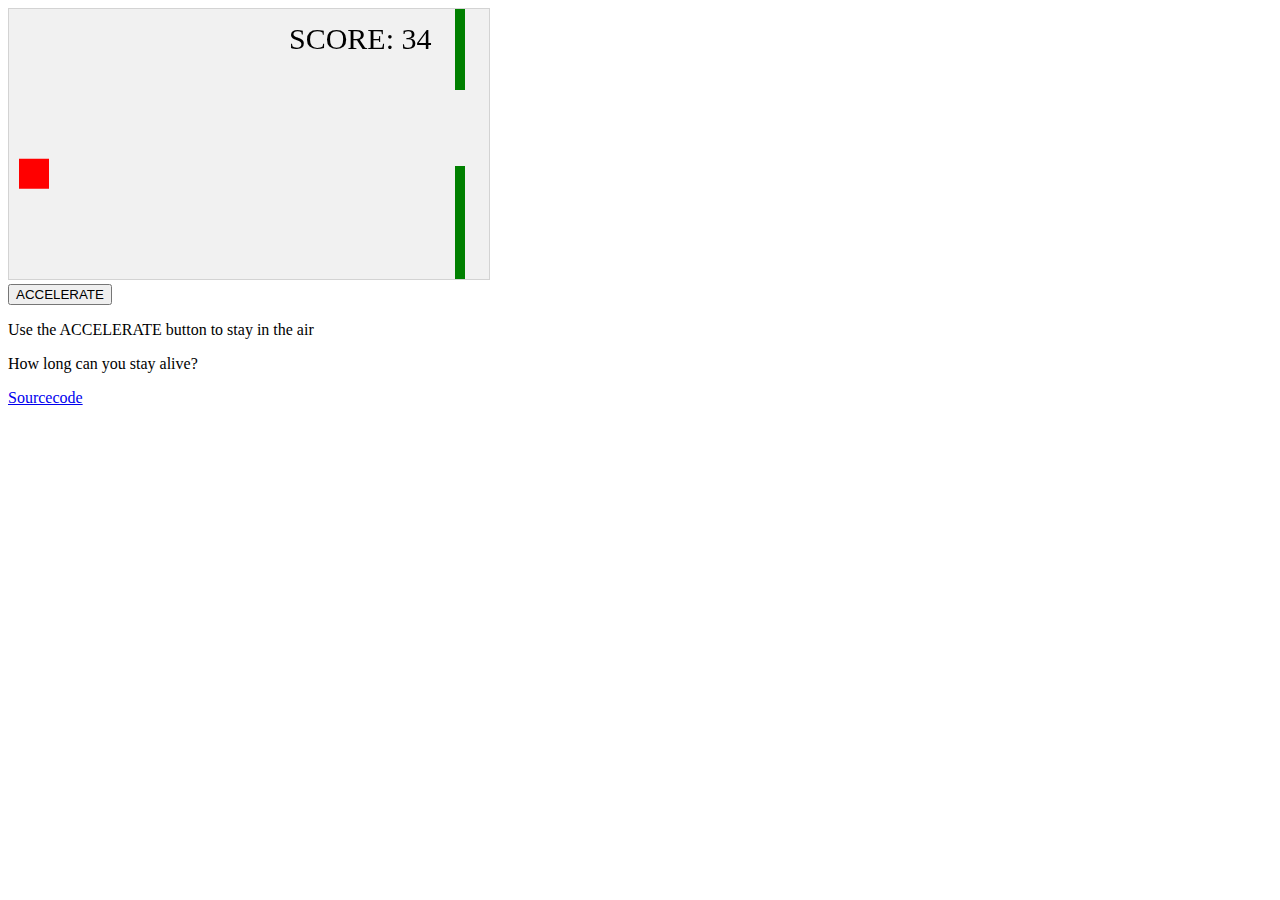
<file: testshit2.html>
<!DOCTYPE html>
<html>
<head>
<meta name="viewport" content="width=device-width, initial-scale=1.0"/>
<style>
canvas {
    border:1px solid #d3d3d3;
    background-color: #f1f1f1;
}
</style>
</head>
<body onload="startGame()">
<script>

var myGamePiece;
var myObstacles = [];
var myScore;

function startGame() {
    myGamePiece = new component(30, 30, "red", 10, 120);
    myGamePiece.gravity = 0.05;
    myScore = new component("30px", "Consolas", "black", 280, 40, "text");
    myGameArea.start();
}

var myGameArea = {
    canvas : document.createElement("canvas"),
    start : function() {
        this.canvas.width = 480;
        this.canvas.height = 270;
        this.context = this.canvas.getContext("2d");
        document.body.insertBefore(this.canvas, document.body.childNodes[0]);
        this.frameNo = 0;
        this.interval = setInterval(updateGameArea, 20);
        },
    clear : function() {
        this.context.clearRect(0, 0, this.canvas.width, this.canvas.height);
    }
}

function component(width, height, color, x, y, type) {
    this.type = type;
    this.score = 0;
    this.width = width;
    this.height = height;
    this.speedX = 0;
    this.speedY = 0;    
    this.x = x;
    this.y = y;
    this.gravity = 0;
    this.gravitySpeed = 0;
    this.update = function() {
        ctx = myGameArea.context;
        if (this.type == "text") {
            ctx.font = this.width + " " + this.height;
            ctx.fillStyle = color;
            ctx.fillText(this.text, this.x, this.y);
        } else {
            ctx.fillStyle = color;
            ctx.fillRect(this.x, this.y, this.width, this.height);
        }
    }
    this.newPos = function() {
        this.gravitySpeed += this.gravity;
        this.x += this.speedX;
        this.y += this.speedY + this.gravitySpeed;
        this.hitBottom();
    }
    this.hitBottom = function() {
        var rockbottom = myGameArea.canvas.height - this.height;
        if (this.y > rockbottom) {
            this.y = rockbottom;
            this.gravitySpeed = 0;
        }
    }
    this.crashWith = function(otherobj) {
        var myleft = this.x;
        var myright = this.x + (this.width);
        var mytop = this.y;
        var mybottom = this.y + (this.height);
        var otherleft = otherobj.x;
        var otherright = otherobj.x + (otherobj.width);
        var othertop = otherobj.y;
        var otherbottom = otherobj.y + (otherobj.height);
        var crash = true;
        if ((mybottom < othertop) || (mytop > otherbottom) || (myright < otherleft) || (myleft > otherright)) {
            crash = false;
        }
        return crash;
    }
}

function updateGameArea() {
    var x, height, gap, minHeight, maxHeight, minGap, maxGap;
    for (i = 0; i < myObstacles.length; i += 1) {
        if (myGamePiece.crashWith(myObstacles[i])) {
            return;
        } 
    }
    myGameArea.clear();
    myGameArea.frameNo += 1;
    if (myGameArea.frameNo == 1 || everyinterval(150)) {
        x = myGameArea.canvas.width;
        minHeight = 20;
        maxHeight = 200;
        height = Math.floor(Math.random()*(maxHeight-minHeight+1)+minHeight);
        minGap = 50;
        maxGap = 200;
        gap = Math.floor(Math.random()*(maxGap-minGap+1)+minGap);
        myObstacles.push(new component(10, height, "green", x, 0));
        myObstacles.push(new component(10, x - height - gap, "green", x, height + gap));
    }
    for (i = 0; i < myObstacles.length; i += 1) {
        myObstacles[i].x += -1;
        myObstacles[i].update();
    }
    myScore.text="SCORE: " + myGameArea.frameNo;
    myScore.update();
    myGamePiece.newPos();
    myGamePiece.update();
}

function everyinterval(n) {
    if ((myGameArea.frameNo / n) % 1 == 0) {return true;}
    return false;
}

function accelerate(n) {
    myGamePiece.gravity = n;
}
</script>
<br>
<button onmousedown="accelerate(-0.2)" onmouseup="accelerate(0.05)">ACCELERATE</button>
<p>Use the ACCELERATE button to stay in the air</p>
<p>How long can you stay alive?</p>

<a href="https://www.w3schools.com/graphics/tryit.asp?filename=trygame_default_gravity">Sourcecode</a>
</body>
</html>
</file>
